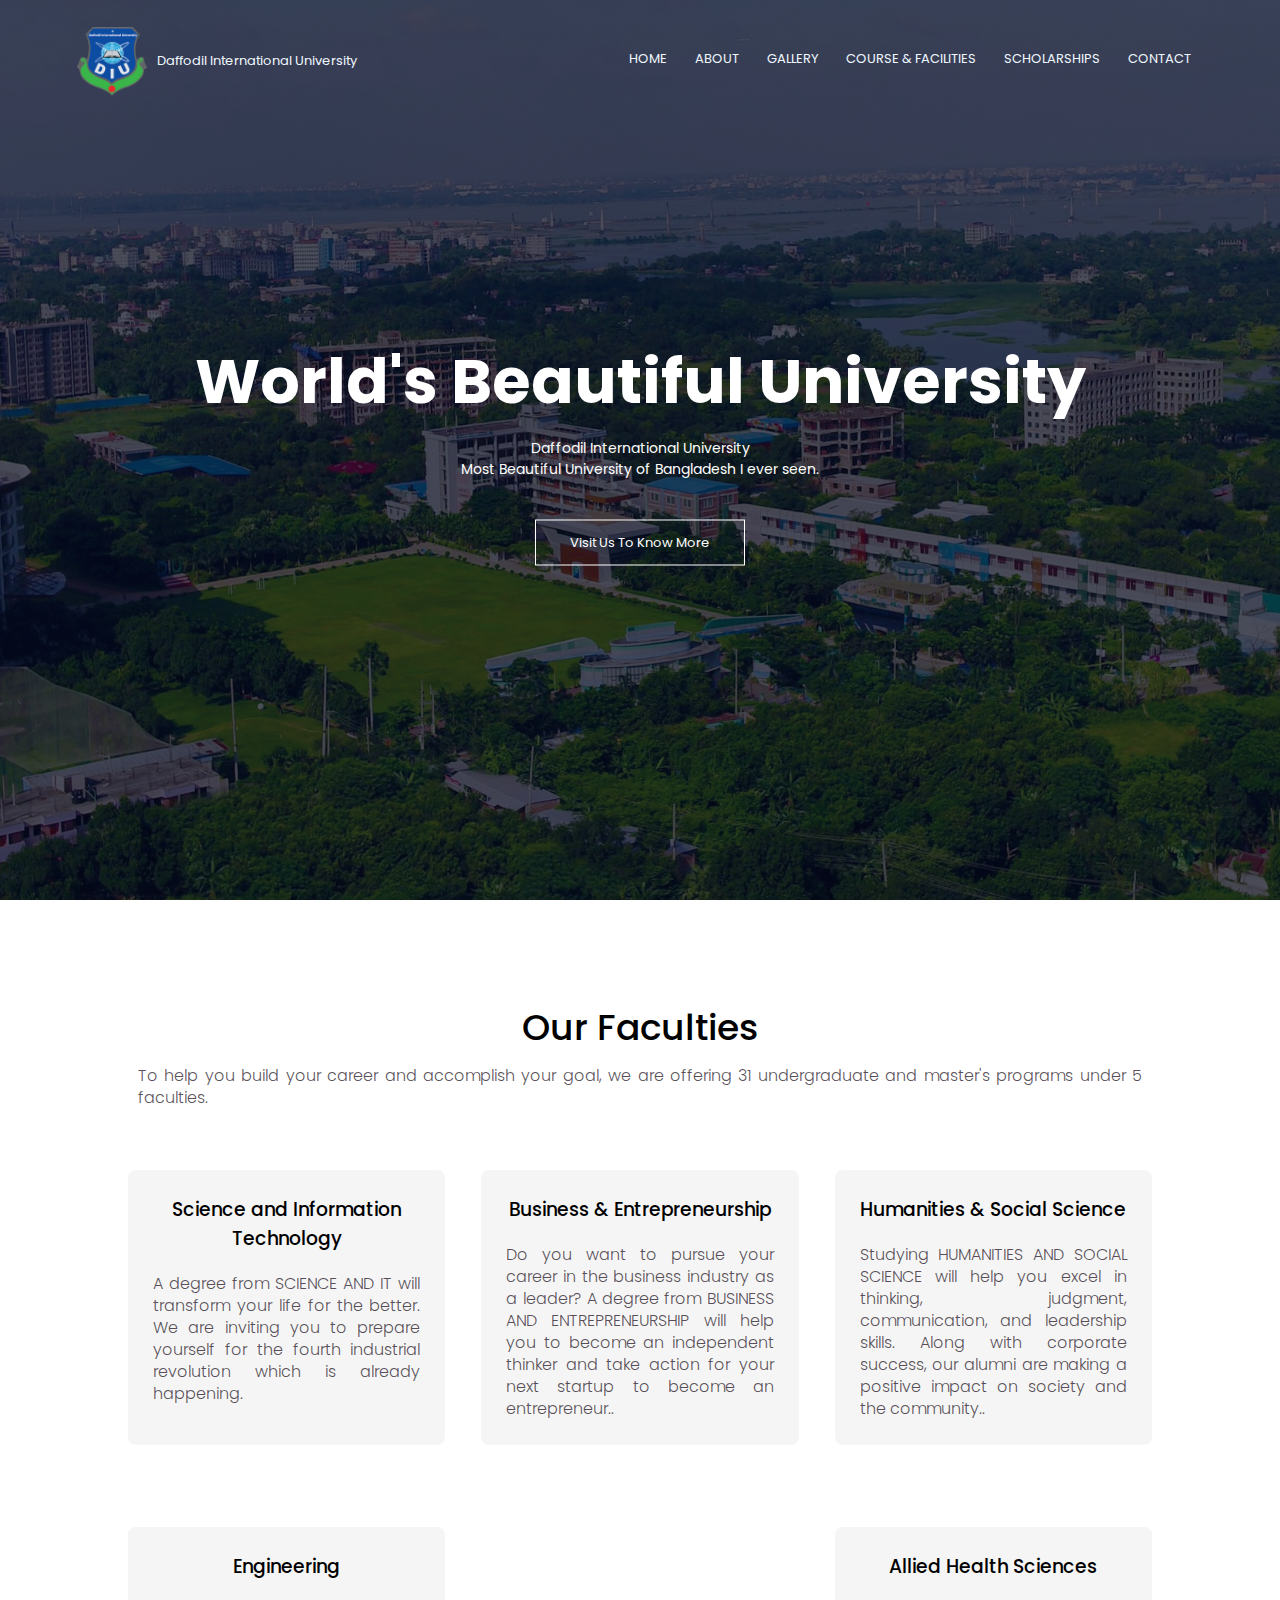
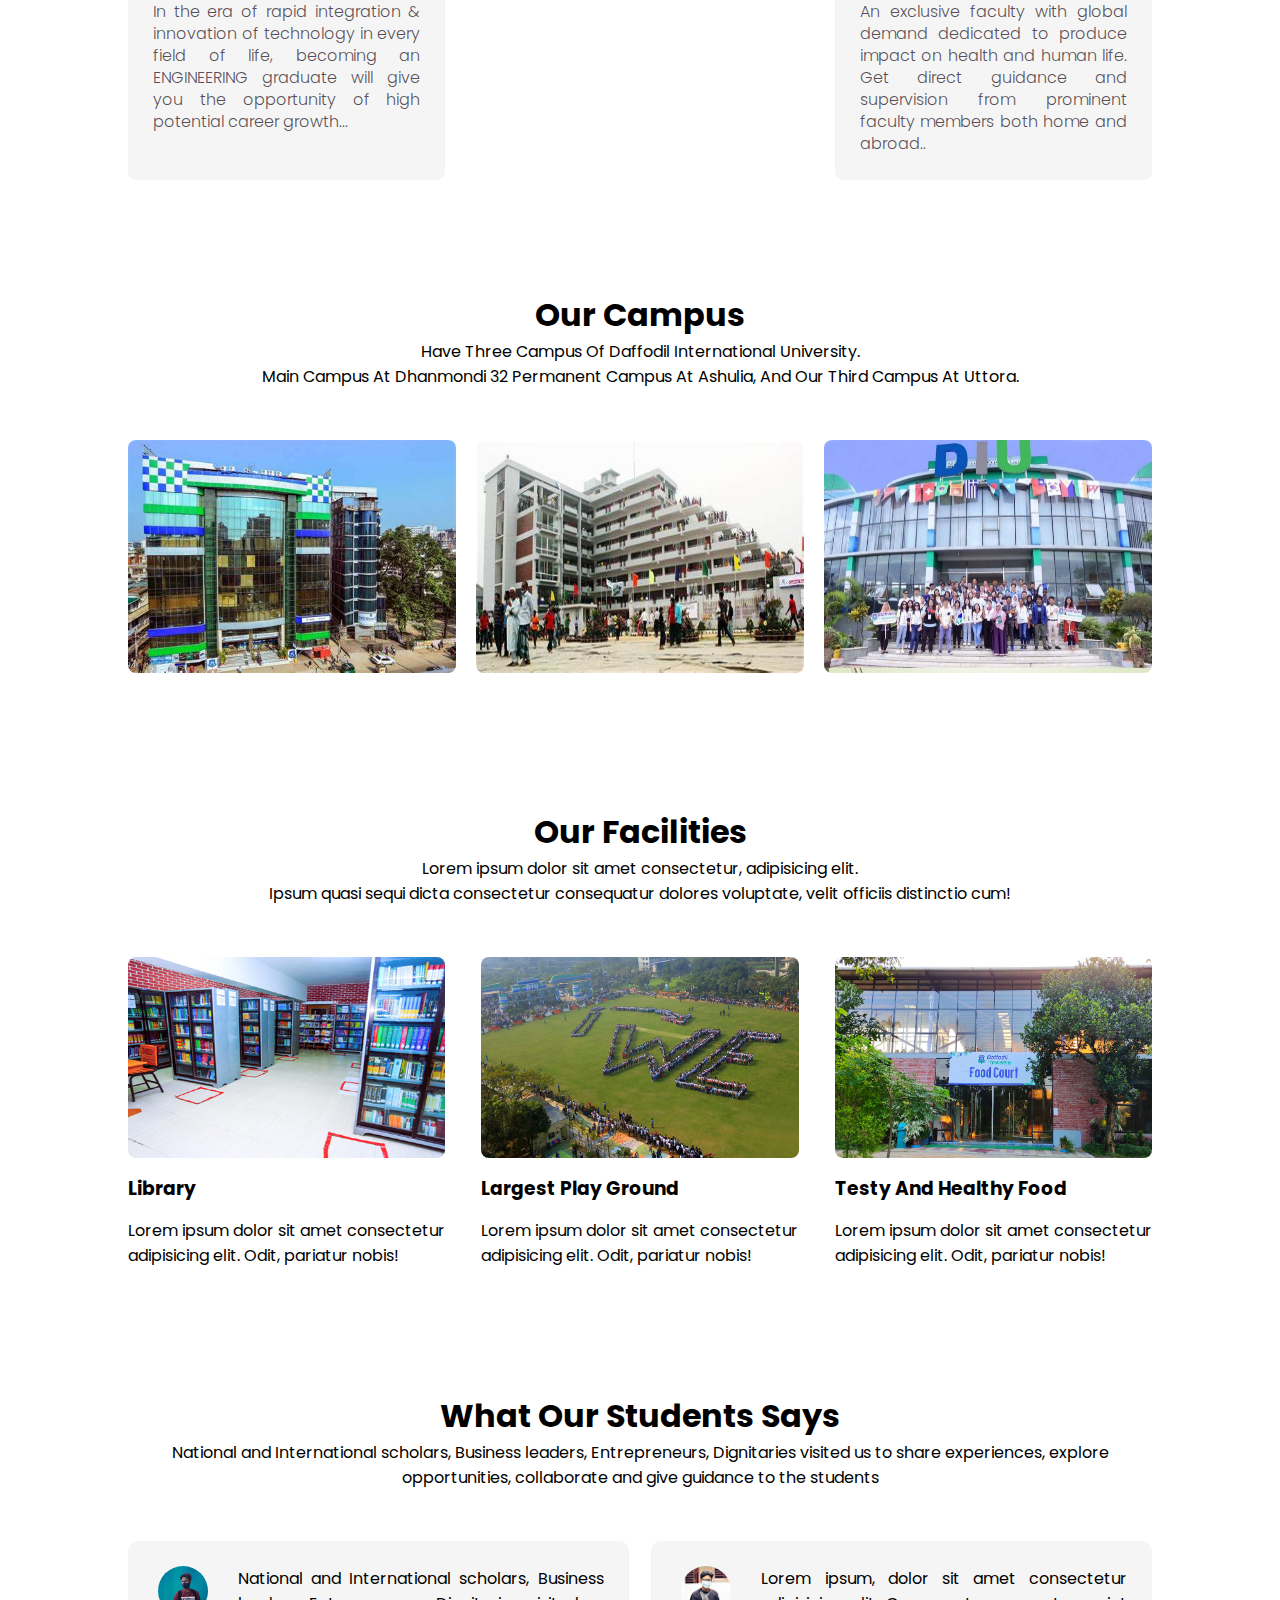
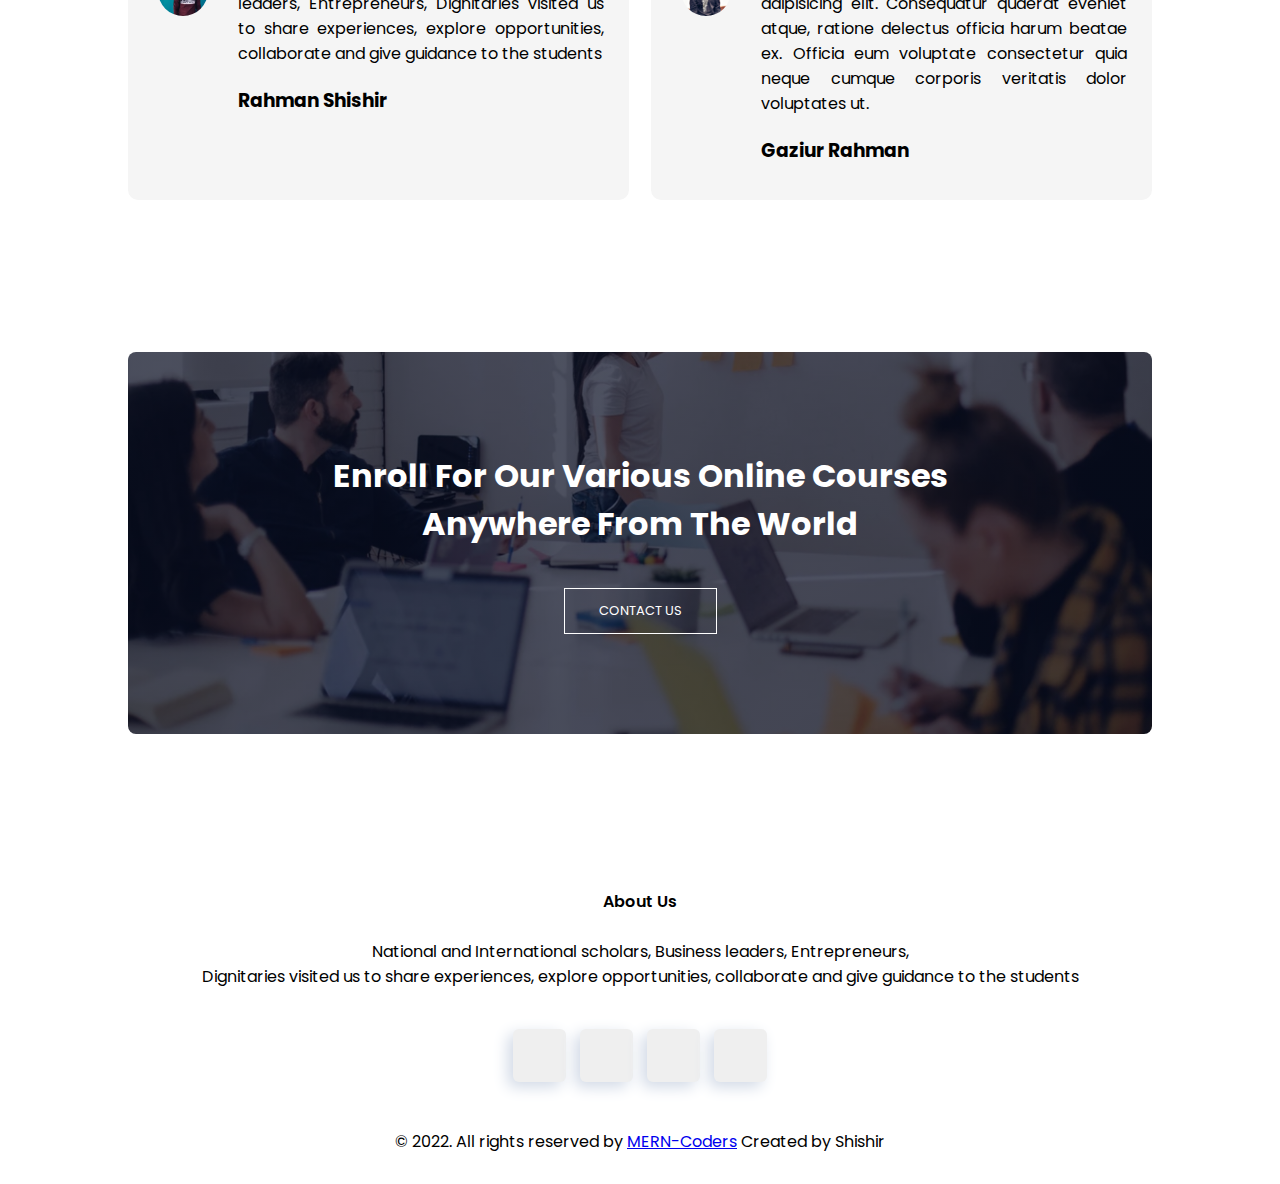
<file: index.html>
<!DOCTYPE html>
<html lang="en">
    <head>
        <meta charset="UTF-8" />
        <meta http-equiv="X-UA-Compatible" content="IE=edge" />
        <meta name="viewport" content="width=device-width, initial-scale=1.0" />
        <title>University Website | HOME </title>
        <link rel="stylesheet" href="./assets/styles/index.css" />
        <link rel="preconnect" href="https://fonts.googleapis.com" />
        <link rel="preconnect" href="https://fonts.gstatic.com" crossorigin />
        <link
            href="https://fonts.googleapis.com/css2?family=Poppins:wght@100;200;300;400;600;700&display=swap"
            rel="stylesheet"
        />
        <link
            rel="stylesheet"
            href="https://use.fontawesome.com/releases/v5.15.4/css/all.css"
            integrity="sha384-DyZ88mC6Up2uqS4h/KRgHuoeGwBcD4Ng9SiP4dIRy0EXTlnuz47vAwmeGwVChigm"
            crossorigin="anonymous"
        />
    </head>
    <body>
        <section class="header">
            <nav>
                <a href="index.html"
                    ><img
                        src="./assets/images/R (1).png"
                        alt="Daffodil logo"
                    />Daffodil International University</a
                >

                <div class="nav-links" id="navLinks">
                    <i class="fas fa-times-circle" onclick="hideMenu()"></i>
                    <ul>
                        <li><a href="#">HOME</a></li>
                        <li><a href="./pages/about.html">ABOUT</a></li>
                        <li><a href="./pages/gallery.html">GALLERY</a></li>
                        <li>
                            <a href="./pages/course.html"
                                >COURSE & FACILITIES</a
                            >
                        </li>
                        <li><a href="./pages/blog.html">SCHOLARSHIPS</a></li>
                        <li><a href="./pages/contact.html">CONTACT</a></li>
                    </ul>
                </div>
                <i class="fas fa-ellipsis-v" onclick="showMenu()"></i>
            </nav>
            <div class="text-box">
                <h1>World's Beautiful University</h1>
                <p>
                    Daffodil International University <br />
                    Most Beautiful University of Bangladesh I ever seen.
                </p>
                <a href="#" class="btn">Visit Us To Know More</a>
            </div>
        </section>
        <div class="course">
            <h1>Our Faculties</h1>
            <p>
                To help you build your career and accomplish your goal, we are
                offering 31 undergraduate and master's programs under 5
                faculties.
            </p>

            <div class="row">
                <div class="course-col">
                    <h3>Science and Information Technology</h3>
                    <p>
                        A degree from SCIENCE AND IT will transform your life
                        for the better. We are inviting you to prepare yourself
                        for the fourth industrial revolution which is already
                        happening.
                    </p>
                </div>
                <div class="course-col">
                    <h3>Business & Entrepreneurship</h3>
                    <p>
                        Do you want to pursue your career in the business
                        industry as a leader? A degree from BUSINESS AND
                        ENTREPRENEURSHIP will help you to become an independent
                        thinker and take action for your next startup to become
                        an entrepreneur..
                    </p>
                </div>
                <div class="course-col">
                    <h3>Humanities & Social Science</h3>
                    <p>
                        Studying HUMANITIES AND SOCIAL SCIENCE will help you
                        excel in thinking, judgment, communication, and
                        leadership skills. Along with corporate success, our
                        alumni are making a positive impact on society and the
                        community..
                    </p>
                </div>
                <div class="course-col">
                    <h3>Engineering</h3>
                    <p>
                        In the era of rapid integration & innovation of
                        technology in every field of life, becoming an
                        ENGINEERING graduate will give you the opportunity of
                        high potential career growth...
                    </p>
                </div>
                <div class="course-col">
                    <h3>Allied Health Sciences</h3>
                    <p>
                        An exclusive faculty with global demand dedicated to
                        produce impact on health and human life. Get direct
                        guidance and supervision from prominent faculty members
                        both home and abroad..
                    </p>
                </div>
            </div>
        </div>
        <section class="campus">
            <h1>Our Campus</h1>
            <p>
                Have three campus of Daffodil International University. <br />
                main campus at dhanmondi 32 permanent campus at ashulia, and our
                third campus at uttora.
            </p>
            <div class="row">
                <div class="campus-column">
                    <img src="./assets/images/OIP (4).jpg" alt="" />
                    <div class="img-caption">
                        <h3>Main Campus</h3>
                    </div>
                </div>
                <div class="campus-column">
                    <img src="./assets/images/OIP (3).jpg" alt="" />
                    <div class="img-caption">
                        <h3>Ashulia Campus</h3>
                    </div>
                </div>
                <div class="campus-column">
                    <img src="./assets/images/p5.jpg" alt="" />
                    <div class="img-caption">
                        <h3>Uttora Campus</h3>
                    </div>
                </div>
            </div>
        </section>
        <div class="facilities">
            <h1>Our Facilities</h1>
            <p>
                Lorem ipsum dolor sit amet consectetur, adipisicing elit. <br />
                Ipsum quasi sequi dicta consectetur consequatur dolores
                voluptate, velit officiis distinctio cum!
            </p>

            <div class="row">
                <div class="facilities-column">
                    <img src="./assets/images/p-left-one.jpg" alt="library" />
                    <div class="facilities-caption">
                        <h3>Library</h3>
                    </div>

                    <p>
                        Lorem ipsum dolor sit amet consectetur adipisicing elit.
                        Odit, pariatur nobis!
                    </p>
                </div>
                <div class="facilities-column">
                    <img
                        src="./assets/images/play ground diu.jpg"
                        alt="library"
                    />
                    <div class="facilities-caption">
                        <h3>Largest Play Ground</h3>
                    </div>

                    <p>
                        Lorem ipsum dolor sit amet consectetur adipisicing elit.
                        Odit, pariatur nobis!
                    </p>
                </div>

                <div class="facilities-column">
                    <img src="./assets/images/food court.jpg" alt="library" />
                    <div class="facilities-caption">
                        <h3>Testy And Healthy Food</h3>
                    </div>

                    <p>
                        Lorem ipsum dolor sit amet consectetur adipisicing elit.
                        Odit, pariatur nobis!
                    </p>
                </div>
            </div>
        </div>

        <section class="testimonials">
            <h1>What Our Students Says</h1>
            <p>
                National and International scholars, Business leaders,
                Entrepreneurs, Dignitaries visited us to share experiences,
                explore opportunities, collaborate and give guidance to the
                students
            </p>
            <div class="row">
                <div class="testimonial-column">
                    <img src="./assets/images/header1.png" alt="image" />
                    <div>
                        <p>
                            National and International scholars, Business
                            leaders, Entrepreneurs, Dignitaries visited us to
                            share experiences, explore opportunities,
                            collaborate and give guidance to the students
                        </p>
                        <h3>Rahman Shishir</h3>
                        <i class="fas fa-star"></i>
                        <i class="fas fa-star"></i>
                        <i class="fas fa-star"></i>
                        <i class="fas fa-star"></i>
                        <i class="fas fa-star-half-alt"></i>
                    </div>
                </div>
                <div class="testimonial-column">
                    <img
                        src="./assets/images/PicsArt_07-21-04.28.01.jpg"
                        alt="image"
                    />
                    <div>
                        <p>
                            Lorem ipsum, dolor sit amet consectetur adipisicing
                            elit. Consequatur quaerat eveniet atque, ratione
                            delectus officia harum beatae ex. Officia eum
                            voluptate consectetur quia neque cumque corporis
                            veritatis dolor voluptates ut.
                        </p>
                        <h3>Gaziur Rahman</h3>
                        <i class="fas fa-star"></i>
                        <i class="fas fa-star"></i>
                        <i class="fas fa-star"></i>
                        <i class="fas fa-star"></i>
                        <i class="fas fa-star-half-alt"></i>
                    </div>
                </div>
            </div>
        </section>
        <section class="cta">
            <h1>
                Enroll For Our Various Online Courses <br />
                Anywhere From The World
            </h1>
            <a class="btn" href="#">CONTACT US</a>
        </section>

        <section class="footer">
            <h4>About Us</h4>
            <p>
                National and International scholars, Business leaders,
                Entrepreneurs, <br> Dignitaries visited us to share experiences,
                explore opportunities, collaborate and give guidance to the
                students
            </p>
            <div class="icons">
                <a
                    href="https://www.facebook.com/rahman.shishir.982/"
                    target="_blank"
                    ><button class="footer-button">
                        <i class="fab fa-facebook"></i></button
                ></a>
                <a href="https://twitter.com/RahmanShishir4" target="_blank"
                    ><button class="footer-button">
                        <i class="fab fa-twitter"></i></button
                ></a>
                <a href="https://github.com/shishir3051" target="_blank"
                    ><button class="footer-button">
                        <i class="fab fa-github"></i></button
                ></a>
                <a
                    href="https://www.instagram.com/the_wolverain/"
                    target="_blank"
                    ><button class="footer-button">
                        <i class="fab fa-instagram"></i></button
                ></a>
            </div>
            <p>
                &copy; 2022. All rights reserved by
                <a href="https://github.com/MERN-Coders">MERN-Coders</a>
                Created by Shishir
            </p>
        </section>

        <script src="./assets/scripts/main.js"></script>
    </body>
</html>
</file>
<file: assets/styles/index.css>
* {
    margin: 0;
    padding: 0;
    font-family: "Poppins", sans-serif;
}
body,
html {
    overflow-x: hidden;
    scroll-behavior: smooth;
}
.header {
    min-height: 100vh;
    width: 100%;
    background-image: linear-gradient(rgba(4, 9, 30, 0.7), rgba(4, 9, 30, 0.7)),
        url(../images/daffodil.jpg);
    background-position: center;
    background-size: cover;
    position: relative;
}
nav {
    display: flex;
    padding: 2% 6%;
    justify-content: space-between;
    align-items: center;
}
nav a {
    display: flex;
    color: aliceblue;
    justify-content: space-between;
    align-items: center;
    text-decoration: none;
    gap: 10px;
    font-size: 13px;
}
.row{
    margin-top: 5%;
    display: flex;
    flex-direction: row;
    flex-wrap: wrap;
    gap: 20px;
    justify-content: space-between;
}
nav ul li::after {
    content: "";
    width: 0%;
    height: 3px;
    background: #000;
    display: block;
    margin: auto;
    transition: 0.5s;
}
nav ul li:hover::after {
    width: 100%;
}
nav img {
    width: 70px;
}
.nav-links {
    flex: 1;
    text-align: right;
}
.nav-links ul li {
    list-style: none;
    display: inline-block;
    padding: 8px 12px;
    position: relative;
}
.text-box {
    width: 90%;
    color: white;
    position: absolute;
    top: 50%;
    left: 50%;
    transform: translate(-50%, -50%);
    text-align: center;
}
.text-box h1 {
    font-size: 62px;
}
.text-box p {
    font-size: 14px;
    margin: 10px 0 40px;
}
.btn {
    display: inline-block;
    text-decoration: none;
    color: white;
    border: 1px solid white;
    padding: 12px 34px;
    font-size: 13px;
    background: transparent;
    position: relative;
    cursor: pointer;
    transition: 1s;
}
.btn:hover {
    border: 1px solid #f44336;
    background: #f44336;
    transition: 1s;
}
nav .fas {
    display: none;
}
@media (max-width: 768px) {
    .text-box h1 {
        font-size: 22px;
    }
    .nav-links ul li {
        display: block;
    }
    .nav-links {
        position: fixed;
        background: #f44336;
        height: 100vh;
        width: 200px;
        top: 0;
        right: -200px;
        text-align: left;
        z-index: 999;
        transition: 0.5s;
    }
    nav .fas {
        display: block;
        color: white;
        margin: 10px;
        font-size: 25px;
        cursor: pointer;
    }
    .nav-links ul {
        padding: 30px;
    }
}

.course {
    width: 80%;
    margin: auto;
    text-align: center;
    padding-top: 100px;
}
.course h1 {
    font-size: 36px;
    font-weight: 500;
}
.course p {
    color: rgba(45, 30, 46, 0.788);
    font-weight: 300;
    line-height: 22px;
    text-align: justify;
    padding: 10px;
}

.row {
    margin-top: 5%;
    display: flex;
    flex-direction: row;
    gap: 20px;
    justify-content: space-between;
}
.course-col {
    text-align: justify;
    flex-basis: 31%;
    background-color: whitesmoke;
    padding: 15px;
    border-radius: 8px;
    margin-bottom: 6%;
    box-sizing: border-box;
    transition: 0.5s;
    
}
.course-col:hover {
    box-shadow: rgba(0, 0, 0, 0.24) 0px 4px 8px;
}
.course-col h3 {
    text-align: center;
    font-weight: 500;
    margin: 10px 0;
}
@media (max-width: 768px) {
    .row {
        display: flex;
        flex-direction: column;
    }
}

.campus {
    width: 80%;
    margin: auto;
    text-align: center;
    padding-top: 50px;
}
.campus p {
    text-transform: capitalize;
}

.campus-column {
    flex-basis: 32%;
    border-radius: 8px;
    margin-bottom: 35px;
    position: relative;
    overflow: hidden;
}

.campus-column img {
    width: 100%;
    height: 100%;
    display: block;
}
.img-caption {
    background: transparent;
    height: 100%;
    width: 100%;
    position: absolute;
    top: 0;
    left: 0;
    transition: 0.5s;
}
.img-caption h3 {
    /* text-transform: uppercase; */
    width: 100%;
    font-weight: 500;
    color: white;
    font-size: 25px;
    bottom: 0;
    left: 50%;
    transform: translateX(-50%);
    position: absolute;
    opacity: 0;
    transition: 0.5s;
}
.img-caption:hover h3 {
    bottom: 50%;
    opacity: 1;
}
.img-caption:hover {
    background: rgba(226, 0, 0, 0.7);
}

.facilities {
    width: 80%;
    margin: auto;
    text-align: center;
    padding-top: 100px;
}
.facilities-column {
    flex-basis: 31%;
    border-radius: 9px;
    margin-bottom: 5%;
    text-align: left;
}

.facilities-column img {
    width: 100%;
    height: 60%;
    border-radius: 8px;
    display: block;
    overflow: hidden;
    transition: 0.5s all;
}
.facilities-column img:hover {
    transform: scale(1.07);
}
.facilities-column p {
    padding: 0;
}
.facilities-column h3 {
    margin-top: 16px;
    margin-bottom: 15px;
    text-align: left;
}

.testimonials {
    width: 80%;
    margin: auto;
    text-align: center;
    padding-top: 50px;
}

.testimonial-column {
    flex-basis: 44%;
    border-radius: 10px;
    margin-bottom: 5%;
    text-align: left;
    background: whitesmoke;
    padding: 25px;
    cursor: pointer;
    display: flex;
    transition: 0.5s all;
}
.testimonial-column:hover {
    box-shadow: rgba(0, 0, 0, 0.24) 0px 4px 8px;
}

.testimonial-column img {
    height: 50px;
    margin-left: 5px;
    margin-right: 30px;
    border-radius: 50%;
}
.testimonial-column p {
    padding: 0px;
    text-align: justify;
}
.testimonial-column h3 {
    margin-top: 20px;
    text-align: left;
    margin-bottom: 10px;
}
.testimonial-column .fas {
    color: darkcyan;
}

@media (max-width: 768px) {
    .testimonial-column img {
        margin-left: 0px;
        margin-right: 15px;
    }
}

.cta {
    margin: 100px auto;
    width: 80%;
    background-image: linear-gradient(rgba(4, 9, 30, 0.7), rgba(4, 9, 30, 0.7)),
        url(../images/banner2.jpg);

    background-position: center;
    background-size: cover;
    border-radius: 8px;
    text-align: center;
    padding: 100px 0;
}
.cta h1 {
    color: white;
    margin-bottom: 40px;
    padding: 0;
}

@media (max-width: 768px) {
    .cta {
        font-size: 25px;
    }
}

.footer {
    width: 100%;
    text-align: center;
    padding: 30px 0;
}
.footer h4 {
    margin: 25px 0;
    font-weight: 600;
}

.icons {
    display: flex;
    flex-direction: row;
    justify-content: center;
    margin-top: 40px;
    gap: 14px;
    height: 100px;
}
.footer-button {
    border: none;
    border-radius: 6px;
    text-align: center;
    cursor: pointer;
    box-shadow: rgb(209, 217, 230) -5px 5px 15px,
        rgb(255, 255, 255) -5px -5px 15px;
    width: 53px;
    height: 53px;
    transition: all 0.4s ease 0s;
}
.footer-button:hover {
    margin-bottom: 10px;
    background-color: #dc0f22;
    color: #ffffff;
    transform: translateY(-5px);
}

@media (max-width: 768px) {
    .footer p {
        text-align: center;
        padding: 10px;
    }
    .footer p{
        padding: 20px;
    }
}

span a {
    text-decoration: none;
}
</file>
